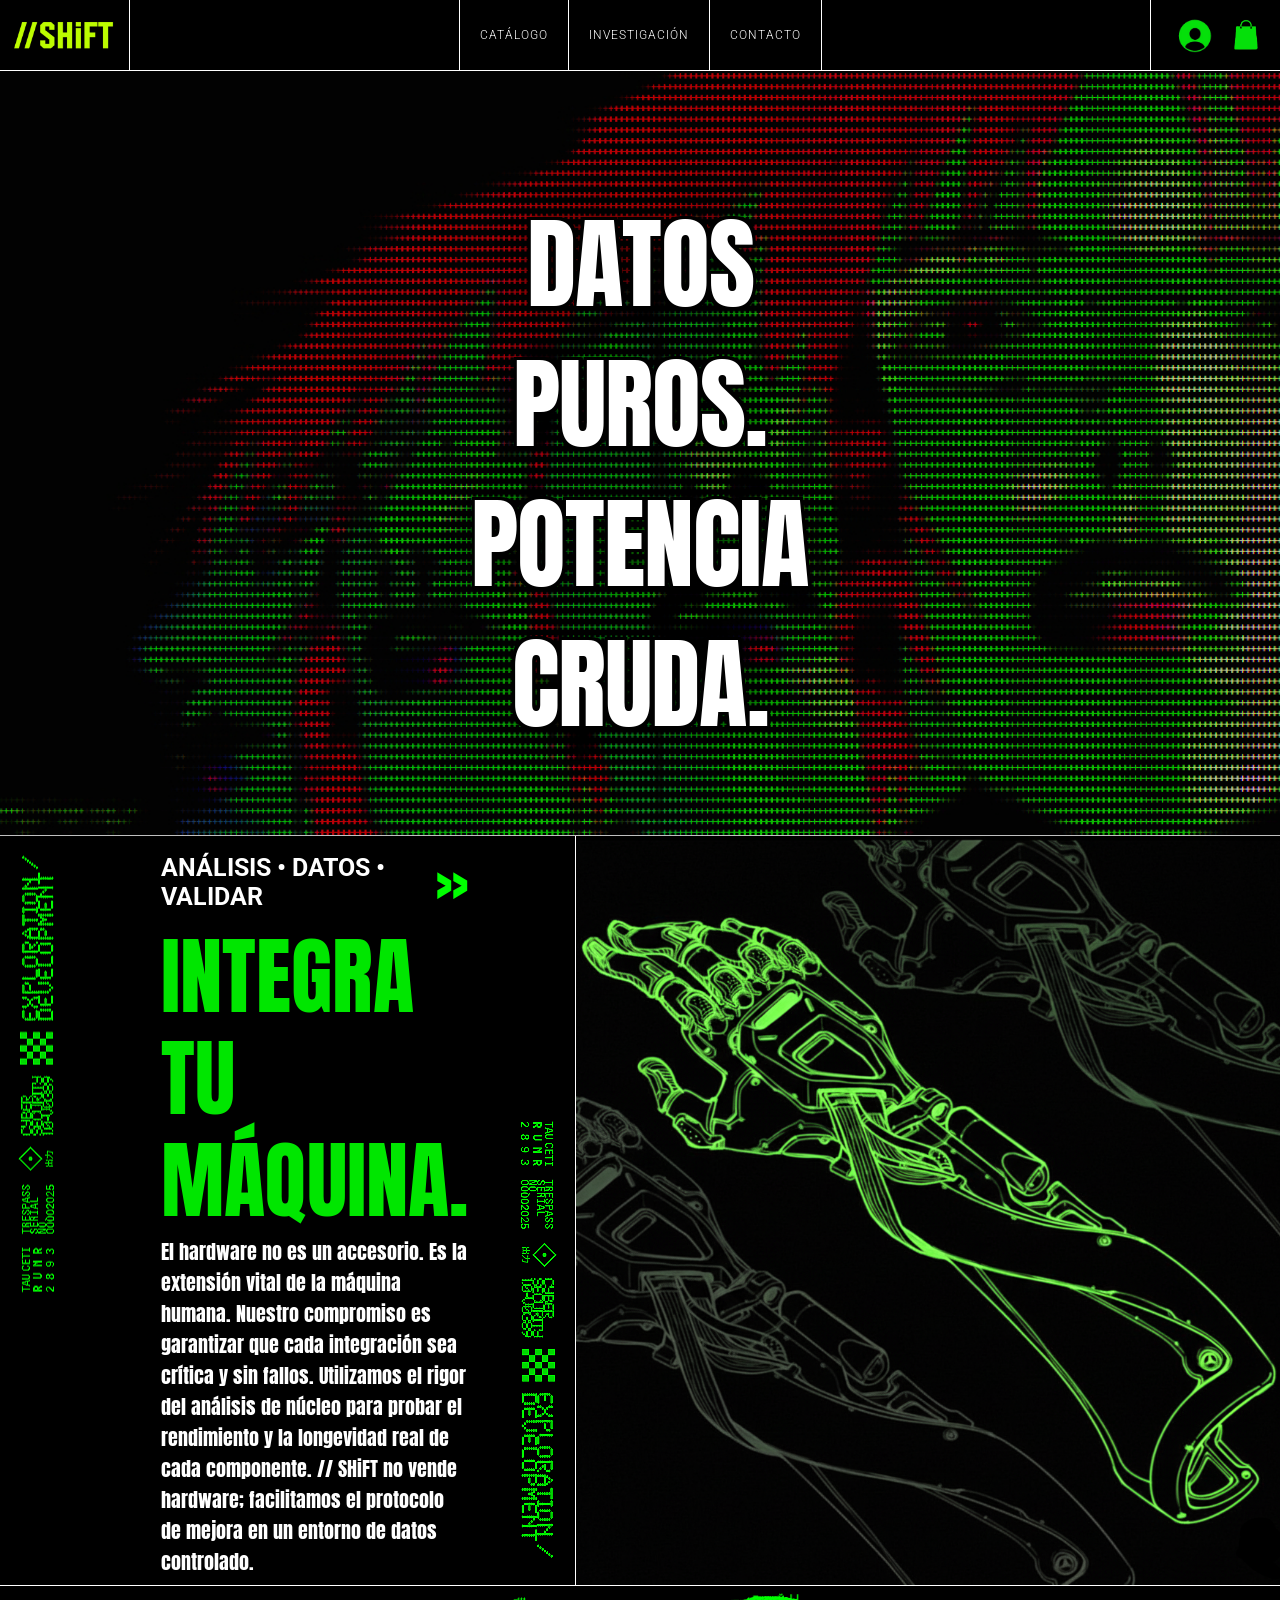
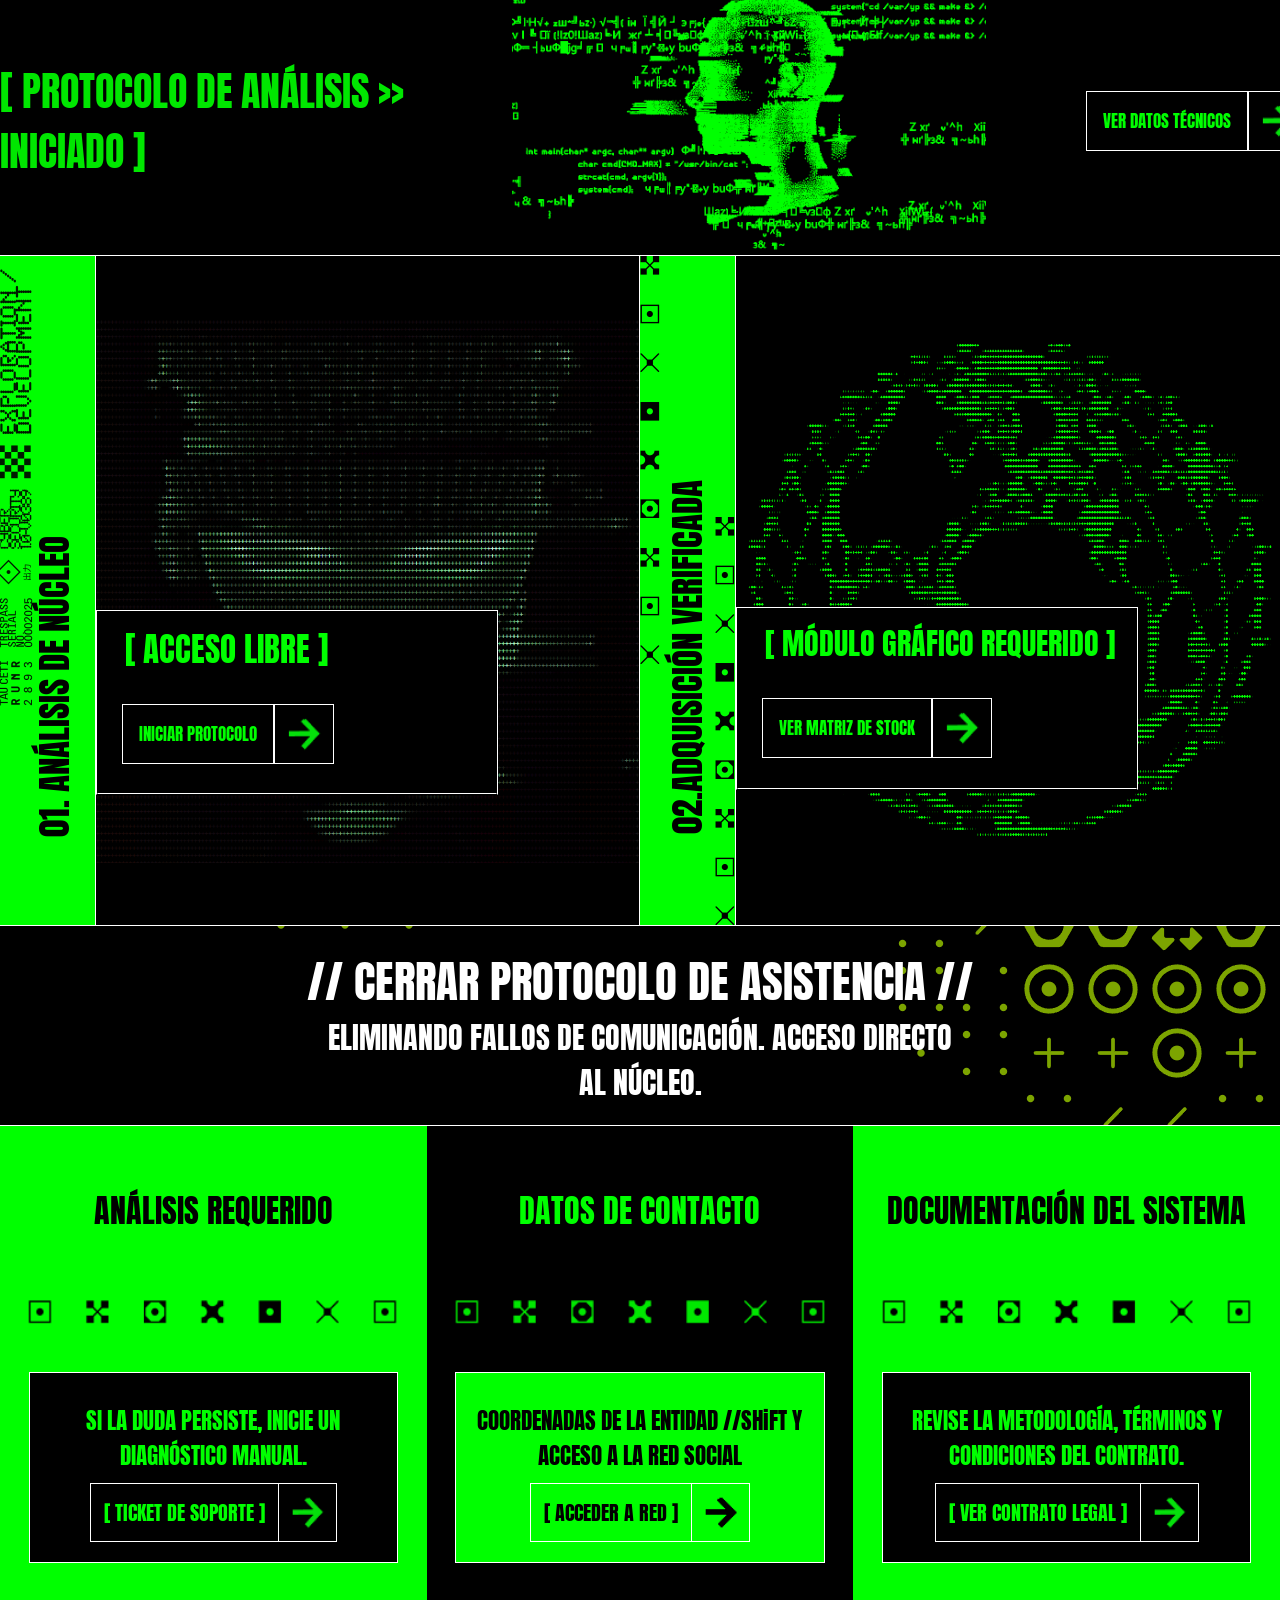
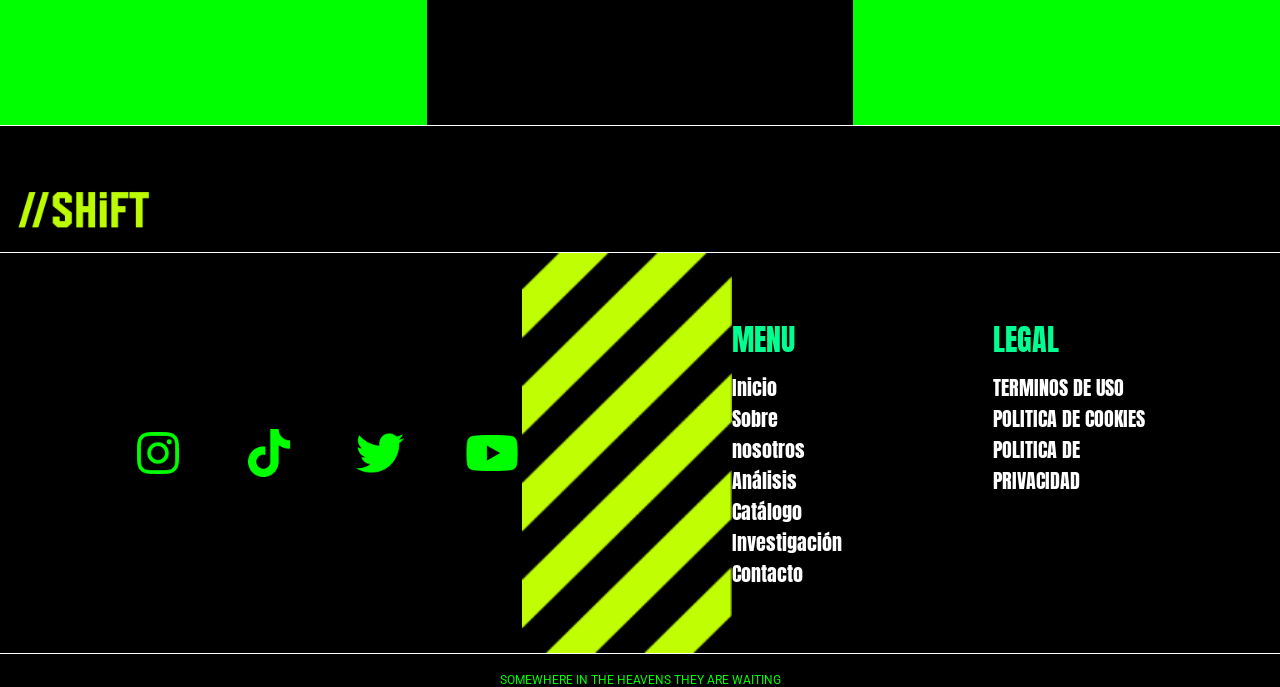
<file: index.html>
<!doctype html>
<html lang="en">

<head>
    <meta charset="UTF-8" />
    <meta name="viewport" content="width=device-width, initial-scale=1.0" />
    <title>//SHiFT</title>
    <link rel="stylesheet" href="CSS/index.css" />
    <link href="https://fonts.googleapis.com/css2?family=Roboto:wght@400;700&display=swap" rel="stylesheet" />
    <link href="https://fonts.googleapis.com/css2?family=Anton&family=Teko:wght@600&display=swap" rel="stylesheet" />
</head>

<body>
    <!--Header-->
    <header>
        <a href="index.html"><img id="logo" src="Images/LogoEdited.png" alt="Logo" /></a>

        <nav>
            <ul>
                <li><a href="">Catálogo</a></li>
                <li><a href="">Investigación</a></li>
                <li><a href="">Contacto</a></li>
            </ul>
        </nav>

        <div id="imagenesHeader">
            <a href="pages/iniSesion.html"><img id="headerUser" src="Images/USER.png" alt="Imagen User"/></a>
            <img id="headerCesta" src="Images/CESTA.png" alt="" />
        </div>
    </header>
    <!--Main-->
    <main>
        <section>
            <img id="imagenFondoMain" src="Images/FONDO.jpg" alt="" />
            <h1>
                DATOS <br />
                PUROS. <br />
                POTENCIA <br />
                CRUDA.
            </h1>
        </section>

        <section class="primeraParteIntegraTuMaquina">
            <div id="textoYDecoracionVertical">
                <img class="decoIzquierda" src="Images/IconsTextGreen.png" alt="Imagen Texto Verde" />
                <div class="textoDiv">
                    <div class="FirstSectionText">
                        <p>ANÁLISIS • DATOS • VALIDAR</p>
                        <span id="flechaDecoracion">>></span>
                    </div>
                    <h2>INTEGRA TU MÁQUINA.</h2>
                    <p class="txt-descripcion">
                        El hardware no es un accesorio. Es la extensión vital de la
                        máquina humana. Nuestro compromiso es garantizar que cada
                        integración sea crítica y sin fallos. Utilizamos el rigor del
                        análisis de núcleo para probar el rendimiento y la longevidad real
                        de cada componente. // SHiFT no vende hardware; facilitamos el
                        protocolo de mejora en un entorno de datos controlado.
                    </p>
                </div>
                <img class="decoDerecha" src="Images/IconsTextGreen.png" alt="Imagen Texto Verde" />
            </div>

            <div id="imagenPrincipalManoVerde">
                <img src="Images/ManoVerde.png" alt="GreenHand" />
            </div>
        </section>

        <section class="segundaParteProtocoloAnalisis">
            <h3>[ PROTOCOLO DE ANÁLISIS >> INICIADO ]</h3>
            <img src="Images/CabezaTextASCII.jpg" alt="ASCIIHead" />

            <div class="boton">
                <a href="">VER DATOS TÉCNICOS</a>
                <img src="Images/Flecha.png" alt="" />
            </div>
        </section>

        <section class="terceraParteCajas">
            <div class="analisisNucleoMain">
                <div class="analisisNucleoBanner">
                    <img src="Images/IconsTextBlack.png" alt="Imagen Texto Negro" />
                    <h3>01. ANÁLISIS DE NÚCLEO</h3>
                </div>

                <div class="cajaMitad">
                    <img src="Images/HeadASCII.png" alt="ASCIIHead" />
                    <div class="infoFlotante">
                        <h3>[ ACCESO LIBRE ]</h3>
                        <div class="botonCaja1">
                            <a href="">INICIAR PROTOCOLO</a>
                            <img src="Images/Flecha.png" alt="" />
                        </div>
                    </div>
                </div>
            </div>

            <div class="adquisicionVerificadaMain">
                <div class="adquisicionVerificadaBanner">
                    <img id="imagenDeco1" src="Images/IconsBlack.png" alt="IconosFigurasNegro" />
                    <img id="imagenDeco2" src="Images/IconsBlack.png" alt="IconosFigurasNegro" />
                    <h3>02.ADQUISICIÓN VERIFICADA</h3>
                </div>

                <div class="cajaMitad2">
                    <div class="infoFlotanteCaja2">
                        <h3>[ MÓDULO GRÁFICO REQUERIDO ]</h3>
                        <div class="botonCaja2">
                            <a href="">VER MATRIZ DE STOCK</a>
                            <img src="Images/Flecha.png" alt="" />
                        </div>
                    </div>
                    <img src="Images/EarthASCII.jpg" alt="" />
                </div>
            </div>
        </section>

        <section class="cuartaParteGif">
            <div class="imagenGifCuartaParte">
                <img src="Images/Animation.gif" alt="SymbolsAnimation" />
            </div>

            <div class="textoGif">
                <h4>// CERRAR PROTOCOLO DE ASISTENCIA //</h4>
                <p>
                    ELIMINANDO FALLOS DE COMUNICACIÓN. ACCESO DIRECTO <br />
                    AL NÚCLEO.
                </p>
            </div>
        </section>

        <section class="quintaSeccionTresCajasMain">
            <article class="quintaSeccionCaja primary">
                <h5>ANÁLISIS REQUERIDO</h5>
                <img class="decorations" src="Images/IconsBlackCut.png" alt="" />
                <div class="InfoFlotanteQuintaSeccionCaja secondary">
                    <p>SI LA DUDA PERSISTE, INICIE UN DIAGNÓSTICO MANUAL.</p>
                    <div class="botonNegro">
                        <a href="">[ TICKET DE SOPORTE ]</a>
                        <img src="./Images/Flecha.png" alt="" />
                    </div>
                </div>
            </article>

            <article class="quintaSeccionCaja secondary">
                <h5>DATOS DE CONTACTO</h5>
                <img class="decorations" src="Images/IconsGreenCut.png" alt="" />
                <div class="InfoFlotanteQuintaSeccionCaja primary">
                    <p>COORDENADAS DE LA ENTIDAD //SHiFT Y ACCESO A LA RED SOCIAL</p>
                    <div class="botonVerde">
                        <a href="">[ ACCEDER A RED ]</a>
                        <img src="./Images/FlechaVerde.png" alt="" />
                    </div>
                </div>
            </article>

            <article class="quintaSeccionCaja primary">
                <h5>DOCUMENTACIÓN DEL SISTEMA</h5>
                <img class="decorations" src="Images/IconsBlackCut.png" alt="" />
                <div class="InfoFlotanteQuintaSeccionCaja secondary">
                    <p>REVISE LA METODOLOGÍA, TÉRMINOS Y CONDICIONES DEL CONTRATO.</p>
                    <div class="botonNegro">
                        <a href="">[ VER CONTRATO LEGAL ]</a>
                        <img src="./Images/Flecha.png" alt="" />
                    </div>
                </div>
            </article>
        </section>
    </main>
    <!--Footer-->
    <footer>
        
        <div class="logoFooter">
            <img id="logoFooter" src="Images/LogoEdited.png" alt="" />
        </div>

        <section class="footerMainSection">

            <div class="redesSociales">
                <a href="" class="social-link">
                    <img src="Images/social-Icons/instagramIconBlack.png" alt="" class="icono-normal">
                    <img src="Images/social-Icons/InstagramIconGreen.png" alt="" class="icono-hover">
                </a>
                <a href="" class="social-link">
                    <img src="Images/social-Icons/tiktokIconBlack.png" alt="" class="icono-normal">
                    <img src="Images/social-Icons/tiktokIconGreen.png" alt="" class="icono-hover">
                </a>
                <a href="" class="social-link">
                    <img src="Images/social-Icons/twitterIconBlack.png" alt="" class="icono-normal">
                    <img src="Images/social-Icons/twitterIconGreen.png" alt="" class="icono-hover">
                </a>
                <a href="" class="social-link">
                    <img src="Images/social-Icons/youtubeIconBlack.png" alt="" class="icono-normal">
                    <img src="Images/social-Icons/youtubeIconGreen.png" alt="" class="icono-hover">
                </a>
            </div>


            <img class="rayas-divisorias" src="Images/stripe_block_desktop.png" alt="" />


            <div class="contenedor-textos">
                <div class="MenuYLegal">
                    <h6>MENU</h6>
                    <ul>
                        <li><a href="">Inicio</a></li>
                        <li><a href="">Sobre nosotros</a></li>
                        <li><a href="">Análisis</a></li>
                        <li><a href="">Catálogo</a></li>
                        <li><a href="">Investigación</a></li>
                        <li><a href="">Contacto</a></li>
                    </ul>
                </div>

                <div class="MenuYLegal">
                    <h6>LEGAL</h6>
                    <ul>
                        <li><a href="">TERMINOS DE USO</a></li>
                        <li><a href="">POLITICA DE COOKIES</a></li>
                        <li><a href="">POLITICA DE PRIVACIDAD</a></li>
                    </ul>
                </div>
            </div>
        </section>

        <div class="footerParagraph">
            <p>SOMEWHERE IN THE HEAVENS THEY ARE WAITING</p>
        </div>

    </footer>
</body>

</html>
</file>
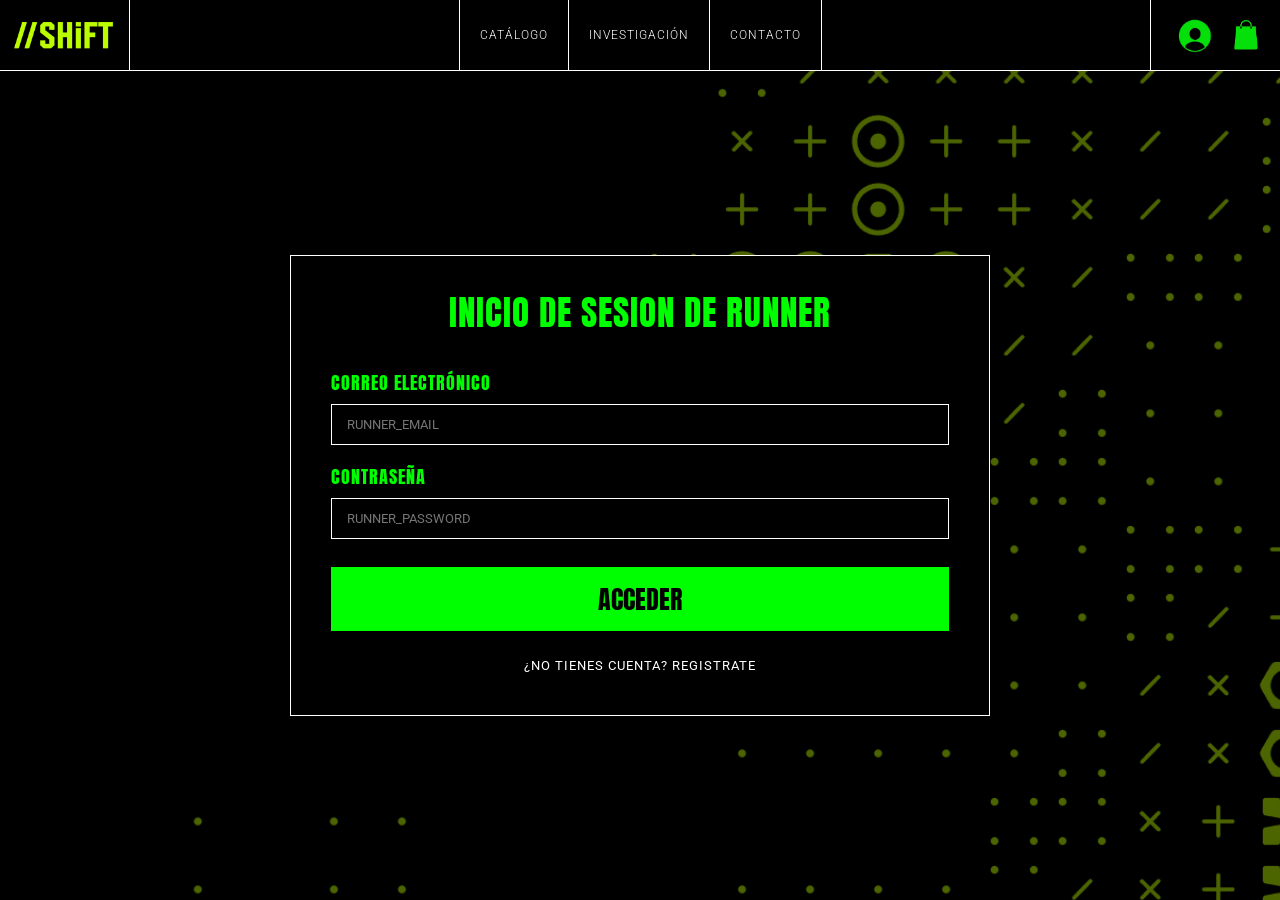
<file: pages/iniSesion.html>
<!DOCTYPE html>
<html lang="en">
<head>
    <meta charset="UTF-8">
    <meta name="viewport" content="width=device-width, initial-scale=1.0">
    <title>//SHiFT - Inicio de sesión</title>
    <link rel="stylesheet" href="../CSS/formularios.css" />
    <link href="https://fonts.googleapis.com/css2?family=Roboto:wght@400;700&display=swap" rel="stylesheet" />
    <link href="https://fonts.googleapis.com/css2?family=Anton&family=Teko:wght@600&display=swap" rel="stylesheet" />
</head>
<body>
    <header>
        <a href="../index.html"><img id="logo" src="../Images/LogoEdited.png" alt="Logo" /></a>

        <nav>
            <ul>
                <li><a href="">Catálogo</a></li>
                <li><a href="">Investigación</a></li>
                <li><a href="">Contacto</a></li>
            </ul>
        </nav>

        <div id="imagenesHeader">
            <a href="#"><img id="headerUser" src="../Images/USER.png" alt="Imagen User"/></a>
            <img id="headerCesta" src="../Images/CESTA.png" alt="" />
        </div>
    </header>

    <main>

        <img src="../Images/Animation.gif" alt="" class="gifFondo">

        <form class="formulario" novalidate>
            <h1 class="titulo-formulario">INICIO DE SESION DE RUNNER</h1>

            <label for="inicioSesionNombre">Correo Electrónico</label><br>
            <input class="controls" id="inicioSesionNombre" type="email"  name="email" placeholder="RUNNER_EMAIL"><br>

            <label for="inicioSesionContrasena">Contraseña</label><br>
            <input class="controls" id="inicioSesionContrasena" type="password" name="contrasena" placeholder="RUNNER_PASSWORD"><br>

            <input id="button" type="submit" name="" value="ACCEDER">

            <p><a href="registro.html">¿No tienes cuenta? Registrate</a></p>
        </form>

    </main>
</body>
</html>
</file>
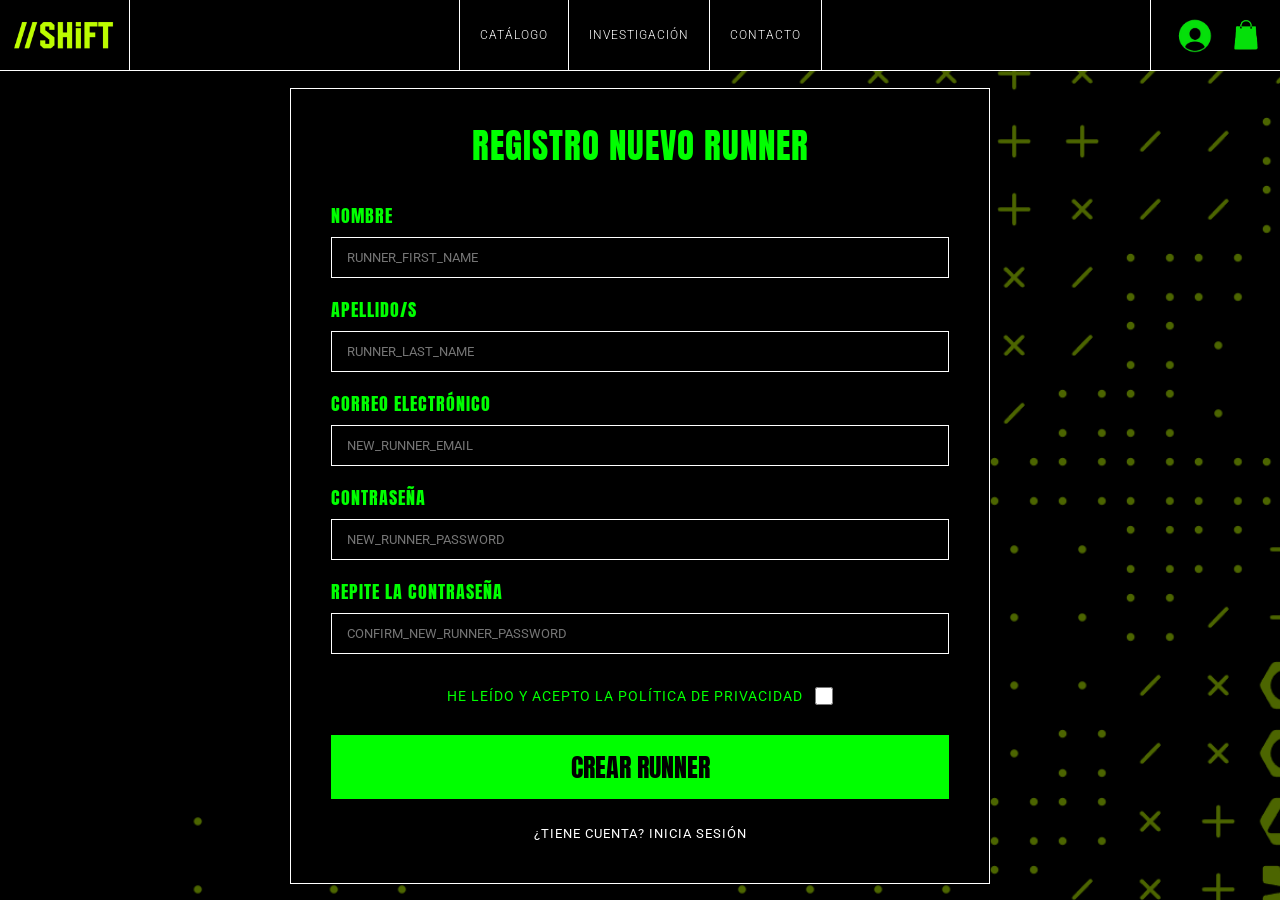
<file: pages/registro.html>
<!DOCTYPE html>
<html lang="en">
<head>
    <meta charset="UTF-8">
    <meta name="viewport" content="width=device-width, initial-scale=1.0">
    <title>//SHiFT - Registro</title>
    <link rel="stylesheet" href="../CSS/formularios.css" />
    <link href="https://fonts.googleapis.com/css2?family=Roboto:wght@400;700&display=swap" rel="stylesheet" />
    <link href="https://fonts.googleapis.com/css2?family=Anton&family=Teko:wght@600&display=swap" rel="stylesheet" />
</head>
<body>
    <header>
        <a href="../index.html"><img id="logo" src="../Images/LogoEdited.png" alt="Logo" /></a>

        <nav>
            <ul>
                <li><a href="">Catálogo</a></li>
                <li><a href="">Investigación</a></li>
                <li><a href="">Contacto</a></li>
            </ul>
        </nav>

        <div id="imagenesHeader">
            <a href="iniSesion.html"><img id="headerUser" src="../Images/USER.png" alt="Imagen User"/></a>
            <img id="headerCesta" src="../Images/CESTA.png" alt="" />
        </div>
    </header>

    <main>

        <img src="../Images/Animation.gif" alt="" class="gifFondo">

        <form class="formulario" novalidate>
            <h1 class="titulo-formulario">REGISTRO NUEVO RUNNER</h1>


            <label for="nombreRegistro">Nombre</label><br>
            <input class="controls" id="nombreRegistro" type="text" name="nombre" placeholder="RUNNER_FIRST_NAME"><br>

            <label for="apellidoRegistro">Apellido/s</label><br>
            <input class="controls" id="apellidoRegistro" type="text" name="apellidos" placeholder="RUNNER_LAST_NAME"><br>


            <label for="emailRegistro">Correo Electrónico</label><br>
            <input class="controls" id="emailRegistro" type="email"  name="nuevoEmail" placeholder="NEW_RUNNER_EMAIL"><br>

            <label for="primeraContrasena">Contraseña</label><br>
            <input class="controls" id="primeraContrasena" type="password" name="nuevaContrasena" placeholder="NEW_RUNNER_PASSWORD"><br>

            <label for="confirmacionContrasena">Repite la contraseña</label><br>
            <input class="controls" id="confirmacionContrasena" type="password" name="nuevaContrasena" placeholder="CONFIRM_NEW_RUNNER_PASSWORD"><br>
            
            <div class="contenedor-checkbox">
                <label for="terminosCondicionesCheck">He leído y acepto la política de privacidad</label>
                <input class="checkboxStyle" type="checkbox" id="terminosCondicionesCheck">
            </div>

            <input id="button" type="submit" name="" value="CREAR RUNNER">

            <p><a href="iniSesion.html">¿Tiene cuenta? Inicia sesión</a></p>
        </form>

    </main>
</body>
</html>
</file>
<file: CSS/index.css>
/* ==========================================================================
   1. CONFIGURACIÓN GLOBAL / RESET
   ========================================================================== */

* {
    padding: 0px;
    margin: 0px;
    box-sizing: border-box;
}

/* ==========================================================================
   2. HEADER (ENCABEZADO Y NAVEGACIÓN)
   ========================================================================== */

header {
    text-align: center;
    display: flex;
    justify-content: space-between;
    align-items: center;
    background-color: black;
    border-bottom: 1px solid white;
}

/* Logotipo principal */
#logo {
    height: 70px;
    width: 130px;
    border-right: 1px solid white;
    align-self: stretch;
    object-fit: contain;
    display: flex;
    justify-content: center;
    align-items: center;
}

/* Contenedor de iconos a la derecha del header */
#imagenesHeader {
    display: flex;
    justify-content: flex-end;
    align-items: center;
    gap: 10px;
    align-self: stretch;
    width: 130px;
    border-left: 1px solid white;
    padding: 0 15px
    
}

#imagenesHeader img {
    height: 35px;
    width: auto;
    vertical-align: middle;
    margin: 3px;
}

/* Menú de navegación */
nav {
    align-self: stretch;
    display: flex;
    justify-content: center;
    margin: 0 auto;
}

nav a {
    font-family: 'Roboto', sans-serif;
    font-size: 12px;
    font-weight: 300;
    letter-spacing: 1px;
    text-decoration: none;
    text-transform: uppercase;
    color: white;
    display: flex;
    align-items: center;
    justify-content: center;
    padding: 0 20px;
    height: 100%;
    width: 100%;
    transition: 0.4s;
}

nav a:hover {
    color: #00FF00;
    transition: 0.4s;
}

nav li {
    display: flex;
    align-items: center;
    justify-content: center;
    height: 100%;
    border-left: 1px solid white;
    border-right: 1px solid white;
    margin-right: -1px;
}


nav ul {
    display: flex;
    list-style: none;
    height: 100%;
}

/* ==========================================================================
   3. MAIN - HERO SECTION (PORTADA)
   ========================================================================== */
#imagenFondoMain {
    max-width: 100%;
    height: auto;
    display: block;
}

section {
    width: 100%;
    overflow: hidden;
}

main section:first-of-type {
    position: relative;
    width: 100%;
    min-height: 85vh;
    overflow: hidden;
    display: flex;
    justify-content: center;
    align-items: center;
    padding-bottom: 50px;
}

/* Imagen de fondo con efecto de oscurecimiento */
#imagenFondoMain {
    position: absolute;
    top: 0;
    left: 0;
    width: 100%;
    height: 100%;
    object-fit: cover;
    z-index: -1;
    filter: brightness(75%);
    border-bottom: 1px solid white;
}
/* Título principal con múltiples sombras para efecto de contorno */
main h1 {
    font-weight: 300;
    font-family: 'Anton';
    font-size: 100px;
    color: white;
    text-align: center;
    text-transform: uppercase;
    line-height: 1.40;
    letter-spacing: -1px;
    max-width: 600px;
    margin: 0 auto;
    margin-top: 90px;

    text-shadow:
            2px 2px 0 #000,
            -2px -2px 0 #000,
            2px -2px 0 #000,
            -2px 2px 0 #000,
                /* Añadimos más capas de sombra nítida para un contorno más grueso */
            3px 3px 0 #000,
            -3px -3px 0 #000,
            3px -3px 0 #000,
            -3px 3px 0 #000,
                /* Mantenemos la sombra difuminada para dar profundidad */
            0px 0px 30px rgba(0,0,0,1);
}

/* ==========================================================================
   4. MAIN - SECCIONES DE CONTENIDO
   ========================================================================== */

/* Bloque 1: Integra tu máquina */
.primeraParteIntegraTuMaquina {
    width: 100%;
    display: flex;
    background-color: black;
    border-bottom: 1px solid white;
    height: 750px;
    overflow: hidden;
}

#textoYDecoracionVertical {
    width: 45%;
    border-right: 1px solid white;
    position: relative;
    display: flex;
    flex-direction: column;
    justify-content: center;
    padding: 0 40px 0 100px;
    box-sizing: border-box;
    align-items: center;
}

#imagenPrincipalManoVerde {
    height: 100%;
    width: 55%;
    object-fit: cover;
    display: flex;
    justify-content: center;
    align-items: center;
    overflow: hidden;
}

#imagenPrincipalManoVerde img {
    width: 100%;
    height: 100%;
    object-fit: cover;
    object-position: 50% 0%;
}

/* Elementos decorativos posicionados de forma absoluta */

.decoIzquierda {
    position: absolute;
    width: auto;
    height: auto;
    left: 3%;
    top: 50%;
    transform: translateY(-83%);
}

.decoDerecha {
    position: absolute;
    width: auto;
    height: auto;
    right: 3%;
    top: 38%;
    transform: rotate(180deg);
}

.textoDiv {
    justify-content: center;
    margin-left: 150px;
    margin-right: 156px;
    margin-top: 0px;
}

#textoYDecoracionVertical h2 {
    font-size: 85px;
    line-height: 1.20;
    margin: 5px 0;
    color: #00FF00;
    font-family: 'Anton';
    font-weight: 500;
    filter: opacity(90%);
}

#textoYDecoracionVertical p {
    margin: 0;
    color: white;
}

.txt-descripcion {
    font-size: 20px;
    max-width: 500px;
    font-family: 'Anton';

}

.FirstSectionText {
    display: flex;
    align-items: center;

}

.FirstSectionText p {
    display: flex;
    font-family: 'Roboto';
    font-size: 25px;
    font-weight: 700;
}

#flechaDecoracion {
    margin-left: 2%;
    color: #00FF00;
    font-weight: 500;
    font-family: 'Anton';
    font-size: 50px;
}

/* Bloque 2: Protocolo de Análisis */
.segundaParteProtocoloAnalisis {
    display: flex;
    width: 100%;
    background-color: black;
    border-bottom: 1px solid white;
    height: 270px;
    overflow: hidden;
    align-items: center;
}

.segundaParteProtocoloAnalisis h3 {
    color: #00FF00;
    display: flex;
    font-family: 'Anton';
    font-weight: 200;
    font-size: 40px;
    filter: opacity(90%);
    height: 100%;
    justify-content: center;
    align-items: center;
    overflow: hidden;
    width: 40%;
}

.segundaParteProtocoloAnalisis > img {
    width: 37%;
    height: 100%;
    object-fit: cover;

}

.boton {
    display: flex;
    height: 70px;
    width: 12%;
    margin-left: 100px;
    align-items: center;
}

.boton a {
    text-decoration: none;
    color: #00FF00;
    font-size: 17px;
    font-family: 'Anton';
    font-weight: 200;
    height: 60px;
    white-space: nowrap;
    padding: 16px;
    border: 1px solid white;
    transition: 0.6s;
}

.boton a:hover {
    background-color: #00FF00;
    color: #000;
}

.boton img {
    height: 60px;
    width: auto;
    border: 1px solid white;
}


/* Bloque 3: Cajas informativas dobles */

.terceraParteCajas {
    display: flex;
    width: 100%;
    background-color: black;
    border-bottom: 1px solid white;
    height: 670px;
    overflow: hidden;
    align-items: center;

}

.terceraParteCajas h3 {
    color: #00FF00;
    font-family: 'Anton';
    font-weight: 200;
}

/* Banner lateral con texto vertical */

.analisisNucleoMain {
    display: flex;
    flex-direction: row;
    width: 50%;
    height: 100%;
    border-right: 1px solid white;
}

.analisisNucleoBanner {
    background-color: #00FF00;
    width: 15%;
    height: 100%;
    display: flex;
    flex-direction: column;
    align-items: center;
    justify-content: flex-start;
    padding: 30px 0;
    box-sizing: border-box;
    border-right: 1px solid white;
    flex-shrink: 0;
}

.analisisNucleoBanner img {
    position: relative;
    bottom: 60px;
    right: 35%;
    margin-bottom: 50px;
    filter: opacity(90%);
}

.analisisNucleoBanner h3 {
    color: black;
    font-family: 'Anton';
    font-size: 35px;
    font-weight: 100;
    white-space: nowrap;
    writing-mode: vertical-rl;
    transform: rotate(180deg);
    position: relative;
    bottom: 280px;
    left: 7px;
}

.cajaMitad {
    position: relative;
    display: flex;
    flex-grow: 1;
    flex-direction: column;
    justify-content: center;
    align-items: center;
    padding: 40px 0px;
}

.cajaMitad img {
    width: 100%;
}

.infoFlotante {
    position: absolute;
    bottom: 130px;
    left: 0px;
    font-size: 50px;
    background-color: black;
    border: 1px solid white;
    border-bottom: 1px solid black;
}

.infoFlotante h3 {
    font-size: 33px;
    margin-left: 7%;
    padding-top: 13px;
}

.botonCaja1 {
    display: flex;
    height: 120px;
    width: 400px;
    align-items: center;
    background-color: #000;
    border: 1px solid white;
    border-left: 1px solid black;
    border-right: 1px solid black;
    border-top: 1px solid black;
}

.botonCaja1 a {
    text-decoration: none;
    color: #00FF00;
    font-size: 17px;
    font-family: 'Anton';
    font-weight: 200;
    height: 60px;
    white-space: nowrap;
    padding: 16px;
    border: 1px solid white;
    transition: 0.6s;
    margin-left: 6%;
}

.botonCaja1 a:hover {
    background-color: #00FF00;
    color: #000;
}

.botonCaja1 img {
    height: 60px;
    width: auto;
    border: 1px solid white;
}

.adquisicionVerificadaMain {
    display: flex;
    width: 50%;
    height: 100%;
}

.adquisicionVerificadaBanner {
    background-color: #00FF00;
    width: 15%;
    height: 100%;
    display: flex;
    flex-direction: column;
    align-items: center;
    justify-content: flex-start;
    padding: 30px 0;
    box-sizing: border-box;
    border-right: 1px solid white;
    flex-shrink: 0;
    position: relative;
}

.adquisicionVerificadaBanner h3 {
    color: black;
    font-family: 'Anton';
    font-size: 35px;
    font-weight: 100;
    white-space: nowrap;
    writing-mode: vertical-rl;
    transform: rotate(180deg);
    position: absolute;
    top: 224px;
}

#imagenDeco1 {
    position: absolute;
    top: 0;
    left: 0;
}

#imagenDeco2 {
    position: absolute;
    bottom: 0;
    right: 0;
}

.cajaMitad2 {
    position: relative;
    display: flex;
    flex-grow: 1;
    flex-direction: column;
    justify-content: center;
    align-items: center;
    padding: 40px 0px;
}

.cajaMitad2 img {
    width: 100%;
}

.infoFlotanteCaja2 {
    position: absolute;
    bottom: 135px;
    left: 0px;
    font-size: 50px;
    background-color: black;
    border: 1px solid white;
    border-bottom: 1px solid black;
}

.infoFlotanteCaja2 h3 {
    font-size: 30px;
    margin-left: 7%;
    padding-top: 13px;

}

.botonCaja2 {
    display: flex;
    height: 123px;
    width: 400px;
    align-items: center;
    background-color: #000;
    border: 1px solid white;
    border-left: 1px solid black;
    border-right: 1px solid black;
    border-top: 1px solid black;
}

.botonCaja2 a {
    text-decoration: none;
    color: #00FF00;
    font-size: 17px;
    font-family: 'Anton';
    font-weight: 200;
    height: 60px;
    white-space: nowrap;
    padding: 16px;
    border: 1px solid white;
    transition: 0.6s;
    margin-left: 6%;
}

.botonCaja2 a:hover {
    background-color: #00FF00;
    color: #000;
}

.botonCaja2 img {
    height: 60px;
    width: auto;
    border: 1px solid white;
}

/* Bloque 4: Sección del GIF */

.cuartaParteGif {
    display: flex;
    width: 100%;
    background-color: black;
    border-bottom: 1px solid white;
    height: 200px;
    overflow: hidden;
    align-items: center;
}

.imagenGifCuartaParte {
    filter: opacity(65%);
}

.textoGif {
    position: absolute;
    left: 50%;
    transform: translateX(-50%);
    display: flex;
    flex-direction: column;
    text-align: center;
    color: white;
    font-family: 'Anton';
    text-decoration: none;
    font-weight: 100;
    width: 100%;

}

.textoGif h4 {
    margin: 0;
    font-weight: 100;
    font-size: 45px;
}

.textoGif p {
    margin: 0;
    font-size: 30px;
}

/* Bloque 5: Parrilla de tres cajas (Colores alternos) */

.quintaSeccionTresCajasMain {
    width: 100%;
    height: 600px;
    display: flex;
    border-bottom: 1px solid white;
}

.quintaSeccionTresCajasMain h5 {
    font-size: 53px;
    font-family: 'Anton';
    font-weight: 100;
    margin-left: 5%;
    margin-right: 5%;
    margin-top: 60px;
    margin-bottom: 15px;
}

.decorations {
    width: 90%;
    margin-top: 50px;
    margin-bottom: 28px;
    margin-left: 5%;
    margin-right: 5%;
}

/*CAJA 1*/
.quintaSeccionCaja {
    width: 33.33333333%;
    background-color: #00FF00;
    color: #000;
    text-align: center;
    display: flex;
    flex-direction: column;
    align-items: center;
    margin: 0;
    position: relative;

}

.quintaSeccionCaja h5 {
    font-size: 2.5vw;
}




/*CAJA NEGRA SECCION 1 Y 3*/

.InfoFlotanteQuintaSeccionCaja {
    margin-top: 20px;
    display: flex;
    flex-direction: column;
    align-content: center;
    padding: 20px;
    width: 86.5%;
    border: 1px solid white;
}

.InfoFlotanteQuintaSeccionCaja p {
    font-family: 'Anton';
    font-weight: 100;
    font-size: 1.8vw;
    margin-block: 10px;
}

/* Estilos de botones con transiciones */

.botonQuintaSeccionCajaNegra {
    display: flex;
    align-items: center;
    justify-content: center;
}

.botonNegro {
    display: flex;
    align-items: center;
    justify-content: center;
}

.botonNegro img{
    border: 1px solid white;
    border-left: none;
    height: 100%;
}

.botonNegro a{
    color: #00FF00;
    text-decoration: none;
    font-size: 20px;
    font-family: 'Anton';
    font-weight: 200;
    padding: 13px;
    border: 1px solid white;
    transition: 0.6s;
}
.botonNegro a:hover {
    background-color: #00FF00;
    color: #000;
}
.botonVerde {
    display: flex;
    align-items: center;
    justify-content: center;
}

.botonVerde img{
    border: 1px solid white;
    border-left: none;
    height: 100%;
}

.botonVerde a{
    color: #000;
    text-decoration: none;
    font-size: 20px;
    font-family: 'Anton';
    font-weight: 200;
    padding: 13px;
    border: 1px solid white;
    transition: 0.6s;
}

.botonVerde a:hover {
    background-color: #000000;
    color: #0F0;
}

/* Utility classes para alternar colores */

.secondary {
    background-color: #000000;
    color: #0F0;
}

.primary {
    background-color: #00ff00;
    color: #000;
}

/* ==========================================================================
   5. FOOTER (PIE DE PÁGINA)
   ========================================================================== */

footer {
    background-color: #000;
    padding: 50px 0 15px 0;
    padding-bottom: 0
}

.footerMainSection {
    display: flex;
    width: 80%;
    align-items: center;
    justify-content: space-between;
    margin: 0 auto;
}

.rayas-divisorias {
    height: 400px;
    width: auto;
}

/* Logotipo en el footer */
.logoFooter {
    width: 100%;
    margin: 0 auto;
    border-bottom: 1px solid white;
    padding-bottom: 5px;
}

.logoFooter img {
    width: 170px;
    
}

/* Redes Sociales y efecto de intercambio de imágenes (Hover) */
.redesSociales {
    display: flex;
    gap: 4vw; /* Espaciado dinámico basado en el ancho de la ventana */
}

.social-link {
    position: relative;
    /* Tamaño adaptable: mínimo 40px, ideal 5% del ancho, máximo 60px */
    width: clamp(40px, 5vw, 60px);
    height: clamp(40px, 5vw, 60px);
    display: inline-block;
    min-width: fit-content;
}

/* Superponemos las imágenes para el efecto hover */
.social-link img {
    width: 100%;
    height: 100%;
    position: absolute;
    top: 0;
    left: 0;
    transition: 0.4s;
}

/* Oculta por defecto la versión verde */
.icono-hover {
    opacity: 0;
}

.social-link:hover .icono-normal {
    opacity: 0;
}

.social-link:hover .icono-hover {
    opacity: 1;
}

/* Enlaces de navegación del footer */
.contenedor-textos {
    display: flex;
    gap: 150px;
    text-align: left;
}

.contenedor-textos ul {
    list-style: none;
    padding: 0;
}

.contenedor-textos a {
    text-decoration: none;
    font-family: 'Anton';
    font-weight: 100;
    color: white;
    font-size: 20px;
}

.contenedor-textos h6 {
    font-family: 'Anton';
    font-weight: 100;
    color: #00FF90;
    font-size: 30px;
    padding-bottom: 10px;
}

.contenedor-textos a {
    transition: color 0.3s ease;
}
.contenedor-textos a:hover {
    color: #00FF90;
}

/* Créditos finales de la página */
.footerParagraph {
    border-top: 1px solid white;
    text-align: center;
    font-family: 'Roboto';
    color: #00FF00;
    font-size: 12px;
    margin: 0;
    padding-top: 19px;
}
</file>
<file: CSS/formularios.css>
/* ==========================================================================
   1. CONFIGURACIÓN GLOBAL / RESET
   ========================================================================== */

* {
    padding: 0px;
    margin: 0px;
    box-sizing: border-box;
}

body {
    background-color: black;
}

/* ==========================================================================
   1. HEADER (ENCABEZADO Y NAVEGACIÓN)
   ========================================================================== */

header {
    text-align: center;
    display: flex;
    justify-content: space-between;
    align-items: center;
    background-color: black;
    border-bottom: 1px solid white;
}

/* Logotipo principal */
#logo {
    height: 70px;
    width: 130px;
    border-right: 1px solid white;
    align-self: stretch;
    object-fit: contain;
    display: flex;
    justify-content: center;
    align-items: center;
}

/* Contenedor de iconos a la derecha del header */
#imagenesHeader {
    display: flex;
    justify-content: flex-end;
    align-items: center;
    gap: 10px;
    align-self: stretch;
    width: 130px;
    border-left: 1px solid white;
    padding: 0 15px
}

#imagenesHeader img {
    height: 35px;
    width: auto;
    vertical-align: middle;
    margin: 3px;
}

/* Menú de navegación */
nav {
    align-self: stretch;
    display: flex;
    justify-content: center;
    margin: 0 auto;
}

nav a {
    font-family: 'Roboto', sans-serif;
    font-size: 12px;
    font-weight: 300;
    letter-spacing: 1px;
    text-decoration: none;
    text-transform: uppercase;
    color: white;
    display: flex;
    align-items: center;
    justify-content: center;
    padding: 0 20px;
    height: 100%;
    width: 100%;
    transition: 0.4s;
}

nav a:hover {
    color: #00FF00;
    transition: 0.4s;
}

nav li {
    display: flex;
    align-items: center;
    justify-content: center;
    height: 100%;
    border-left: 1px solid white;
    border-right: 1px solid white;
    margin-right: -1px;
}


nav ul {
    display: flex;
    list-style: none;
    height: 100%;
}

/* ==========================================================================
    2. Formulario de Inicio de Sesión
    ========================================================================== */


main {
    position: relative;
    min-height: calc(100vh - 71px);
    display: flex;
    justify-content: center;
    align-items: center;
}

.gifFondo {
    position: fixed;
    top: 0;
    left: 0;
    width: 100%;
    height: 100%;
    object-fit: cover;
    z-index: -999;
    filter: brightness(40%);
}

.formulario {
    position: relative;
    z-index: 1;
    background-color: black;
    padding: 30px 40px; 
    border: 1px solid white;
    width: 700px;
    font-family: 'Anton', sans-serif;
    text-transform: uppercase;
    letter-spacing: 1px;
    box-sizing: border-box; 
}

.formulario label {
    color: #00FF00; 
    font-size: 18px; 
    margin-bottom: 8px; 
    display: inline-block;
}

.controls {
    width: 100%;
    background: transparent;
    border: 1px solid white;
    padding: 12px 15px; 
    margin-bottom: 18px; 
    color: white;
    font-family: 'Roboto', sans-serif;
    outline: none;
    box-sizing: border-box;
}

.controls:focus {
    border-color: #00FF00;
    box-shadow: 0 0 10px rgba(0, 255, 0, 0.3);
}

#button {
    width: 100%;
    background-color: #00FF00;
    border: none;
    padding: 12px; 
    color: black;
    font-family: 'Anton', sans-serif;
    font-size: 26px; 
    cursor: pointer;
    margin-top: 10px;
    transition: 0.3s;
}

#button:hover {
    background-color: black;
    color: #00FF00;
    outline: 1px solid #00FF00;
}

.formulario p {
    text-align: center;
    margin-top: 20px;
    margin-bottom: 10px;
}

.formulario p a {
    color: white;
    text-decoration: none;
    font-family: 'Roboto', sans-serif;
    font-size: 13px;
    transition: 0.3s;
}

.formulario p a:hover {
    color: #00FF00;
}

.contenedor-checkbox {
    display: flex;
    justify-content: center;
    align-items: center;
    gap: 12px;
    margin-top: 15px;
    margin-bottom: 20px;
}

.contenedor-checkbox label {
    margin-bottom: 0;
    font-family: 'Roboto';
    font-size: 14px;
    line-height: 1;
    cursor: pointer;
    color: #00FF00;
}

.checkboxStyle {
    width: 18px;
    height: 18px;
    cursor: pointer;
    accent-color: #00FF00;
}

.titulo-formulario {
    color: #00FF00;
    text-align: center;
    margin-bottom: 30px;
    font-size: 35px;
    font-family: 'Anton', sans-serif;
    font-weight: 200;
}
</file>
